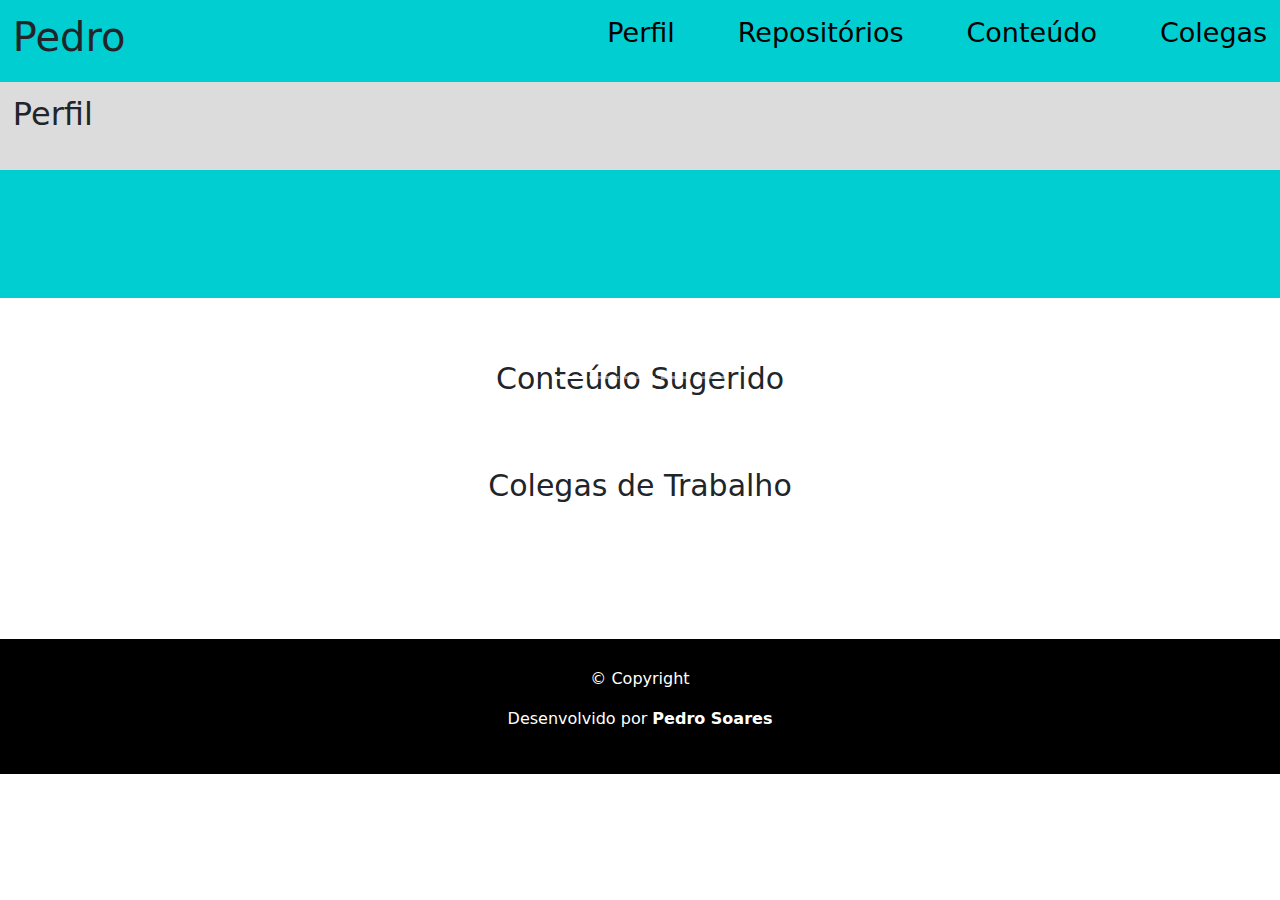
<file: index.html>
<!DOCTYPE html>
<html lang="en">
  <head>
    <meta charset="UTF-8" />
    <meta name="viewport" content="width=device-width, initial-scale=1.0" />
    <title>Home Page</title>
    <link
      href="https://cdn.jsdelivr.net/npm/bootstrap@5.3.3/dist/css/bootstrap.min.css"
      rel="stylesheet"
      integrity="sha384-QWTKZyjpPEjISv5WaRU9OFeRpok6YctnYmDr5pNlyT2bRjXh0JMhjY6hW+ALEwIH"
      crossorigin="anonymous"
    />
    <link
      rel="stylesheet"
      href="https://cdnjs.cloudflare.com/ajax/libs/font-awesome/6.5.2/css/all.min.css"
    />
    <link rel="stylesheet" href="./assets/css/styles.css" />
  </head>
  <body>
    <nav>
      <h1>Pedro</h1>
      <ul>
        <li><a href="#perfil">Perfil</a></li>
        <li><a href="/repo.html">Repositórios</a></li>
        <li><a href="#carouselExampleIndicators">Conteúdo</a></li>
        <li><a href="#colegas">Colegas</a></li>
      </ul>
    </nav>
    <header id="perfil">
      <h2>Perfil</h2>
      <figure id="perfil-figure">
        <!-- Exibindo dinamicamente atraves do JSON-server -->
      </figure>
    </header>
    <main>
      <section id="repositorios" class="row row-cols-1 row-cols-md-4 g-4">
        <!-- Exibindo dinamicamente atraves do JSON-server -->
      </section>
      <!-- Carousel Inicio -->
      <section
        id="carouselExampleIndicators"
        class="carousel slide"
        data-bs="carousel"
      >
        <h2 style="text-align: center; font-size: 30px">Conteúdo Sugerido</h2>
        <div class="carousel-indicators">
          <button
            type="button"
            data-bs-target="#carouselExampleIndicators"
            data-bs-slide-to="0"
            class="active"
            aria-current="true"
            aria-label="Slide 1"
          ></button>
          <button
            type="button"
            data-bs-target="#carouselExampleIndicators"
            data-bs-slide-to="1"
            aria-label="Slide 2"
          ></button>
          <button
            type="button"
            data-bs-target="#carouselExampleIndicators"
            data-bs-slide-to="2"
            aria-label="Slide 3"
          ></button>
          <button
            type="button"
            data-bs-target="#carouselExampleIndicators"
            data-bs-slide-to="3"
            aria-label="Slide 4"
          ></button>
          <button
            type="button"
            data-bs-target="#carouselExampleIndicators"
            data-bs-slide-to="4"
            aria-label="Slide 5"
          ></button>
        </div>
        <div class="carousel-inner">
          <!-- Itens do carrossel exibidos dinamicamente aqui -->
        </div>
        <button
          class="carousel-control-prev"
          type="button"
          data-bs-target="#carouselExampleIndicators"
          data-bs-slide="prev"
        >
          <span class="carousel-control-prev-icon" aria-hidden="true"></span>
          <span class="visually-hidden">Previous</span>
        </button>
        <button
          class="carousel-control-next"
          type="button"
          data-bs-target="#carouselExampleIndicators"
          data-bs-slide="next"
        >
          <span class="carousel-control-next-icon" aria-hidden="true"></span>
          <span class="visually-hidden">Next</span>
        </button>
      </section>
      <h2 style="text-align: center; font-size: 30px">Colegas de Trabalho</h2>
      <section id="colegas">
        <!-- Exibindo dinamicamente atraves do JSON-server -->
      </section>
    </main>
    <footer>
      <p>&copy; Copyright</p>
      <p>Desenvolvido por <strong>Pedro Soares</strong></p>
    </footer>
    <script src="./js/index.js"></script>
    <script
      src="https://cdn.jsdelivr.net/npm/bootstrap@5.3.3/dist/js/bootstrap.bundle.min.js"
      integrity="sha384-YvpcrYf0tY3lHB60NNkmXc5s9fDVZLESaAA55NDzOxhy9GkcIdslK1eN7N6jIeHz"
      crossorigin="anonymous"
    ></script>
  </body>
</html>
</file>
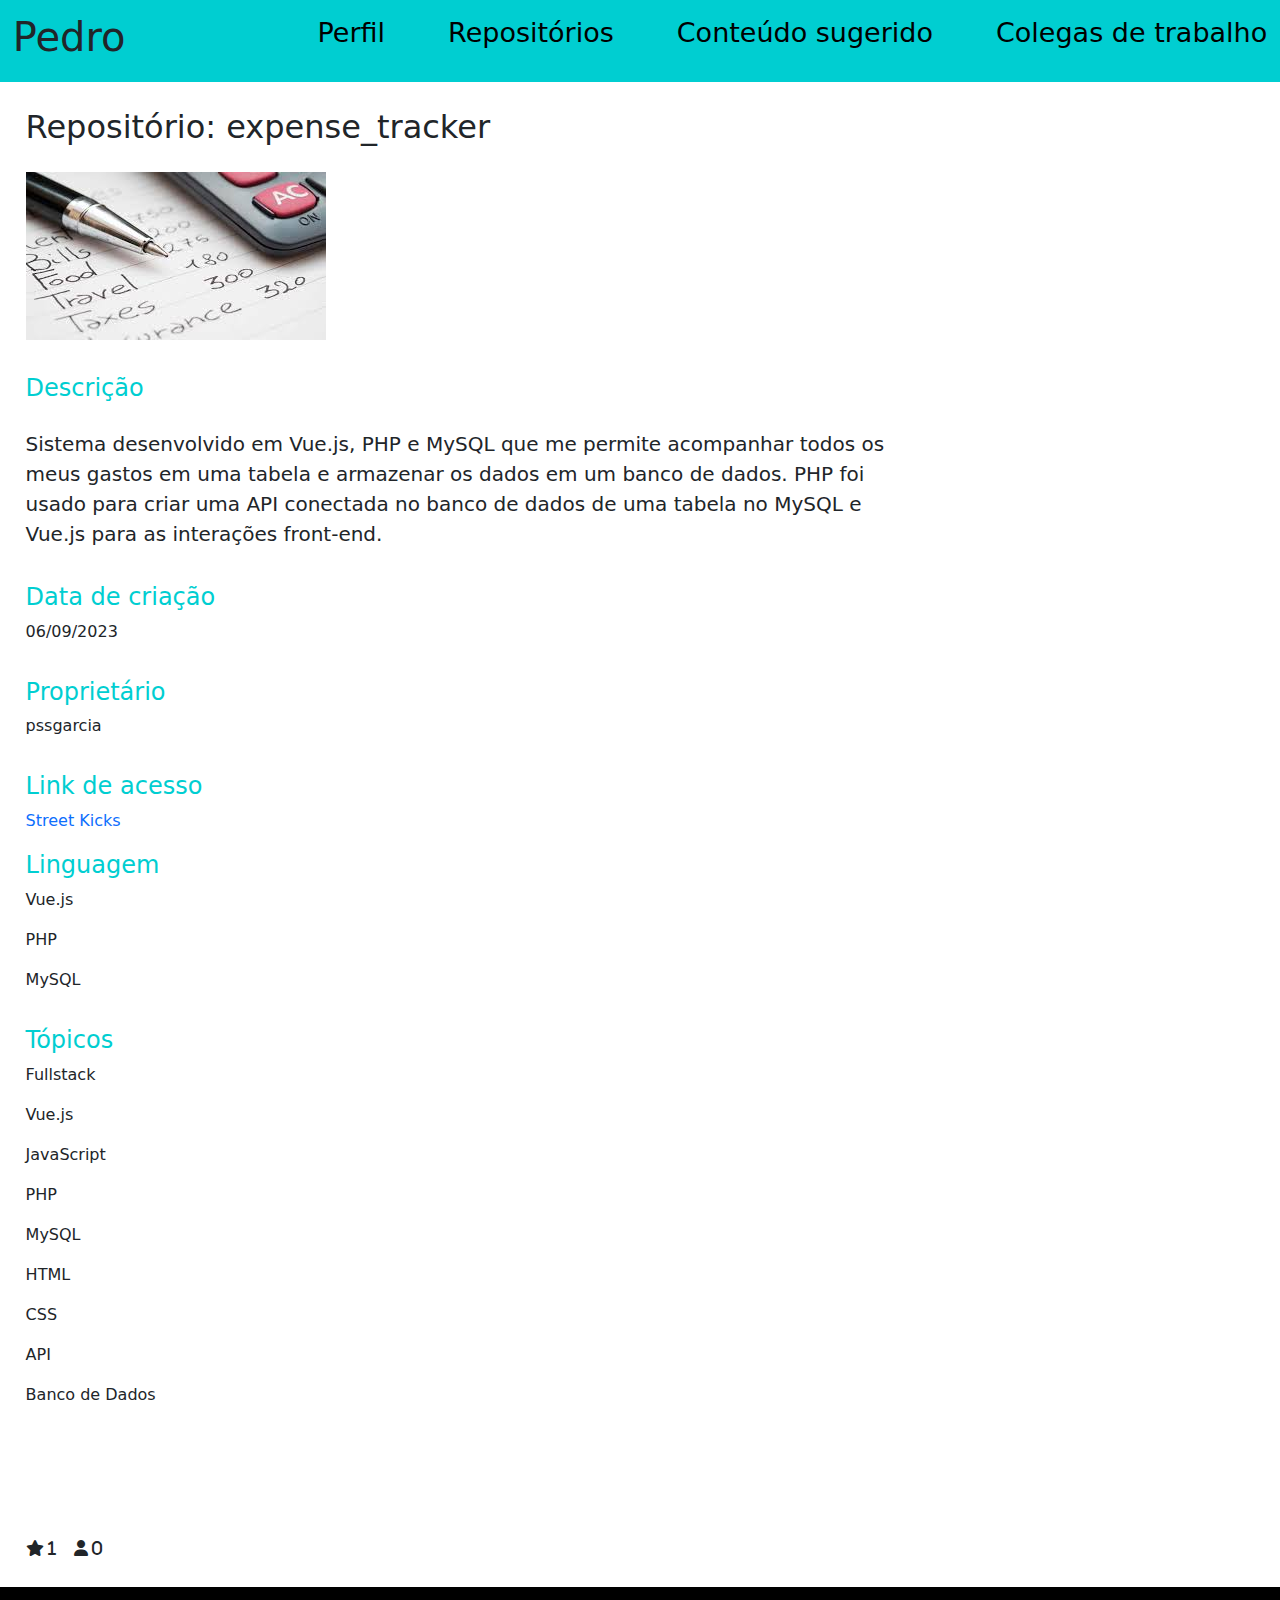
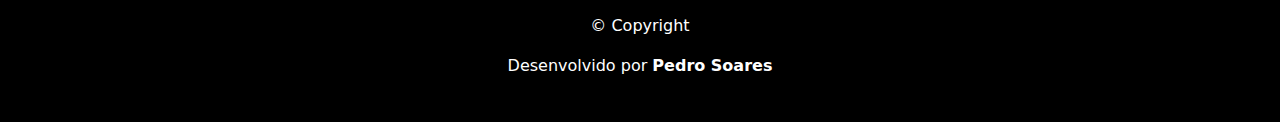
<file: expenses.html>
<!DOCTYPE html>
<html lang="en">
  <head>
    <meta charset="UTF-8" />
    <meta name="viewport" content="width=device-width, initial-scale=1.0" />
    <title>Expenses</title>
    <link
      href="https://cdn.jsdelivr.net/npm/bootstrap@5.3.3/dist/css/bootstrap.min.css"
      rel="stylesheet"
      integrity="sha384-QWTKZyjpPEjISv5WaRU9OFeRpok6YctnYmDr5pNlyT2bRjXh0JMhjY6hW+ALEwIH"
      crossorigin="anonymous"
    />
    <link
      rel="stylesheet"
      href="https://cdnjs.cloudflare.com/ajax/libs/font-awesome/6.5.2/css/all.min.css"
    />
    <link rel="stylesheet" href="./assets/css/styles.css" />
  </head>
  <body>
    <nav>
      <h1>Pedro</h1>
      <ul>
        <li><a href="index.html">Perfil</a></li>
        <li><a href="/">Repositórios</a></li>
        <li><a href="/index.html#carouselExampleIndicators">Conteúdo sugerido</a></li>
        <li><a href="/index.html#colegas">Colegas de trabalho</a></li>
      </ul>
    </nav>
    <main class="repo-main">
      <section class="repo-detalhes">
        <h2>Repositório: expense_tracker</h2>
        <figure>
          <img
            src="./assets/img/expenses.jpg"
            class="card-img-top"
            alt="expenses-logo"
            id="expense-img"
          />
        </figure>
        <h4>Descrição</h4>
        <p class="repo-descricao">
          Sistema desenvolvido em Vue.js, PHP e MySQL que me permite acompanhar
          todos os meus gastos em uma tabela e armazenar os dados em um banco de
          dados. PHP foi usado para criar uma API conectada no banco de dados de
          uma tabela no MySQL e Vue.js para as interações front-end.
        </p>
        <div>
          <h4>Data de criação</h4>
          <p>06/09/2023</p>
        </div>
        <div>
          <h4>Proprietário</h4>
          <p>pssgarcia</p>
        </div>
        <div>
          <h4>Link de acesso</h4>
          <a href="https://github.com/pssgarcia/expense_tracker.git"
            >Street Kicks</a
          >
        </div>
        <div>
          <h4>Linguagem</h4>
          <p>Vue.js</p>
          <p>PHP</p>
          <p>MySQL</p>
        </div>
        <div>
          <h4>Tópicos</h4>
          <p>Fullstack</p>
          <p>Vue.js</p>
          <p>JavaScript</p>
          <p>PHP</p>
          <p>MySQL</p>
          <p>HTML</p>
          <p>CSS</p>
          <p>API</p>
          <p>Banco de Dados</p>
        </div>
      </section>
      <!-- Parte de icones -->
      <aside>
        <div>
          <i class="fa-solid fa-star"> 1</i>
        </div>
        <div>
          <i class="fa-solid fa-user"> 0</i>
        </div>
      </aside>
    </main>
    <footer>
      <p>&copy; Copyright</p>
      <p>Desenvolvido por <strong>Pedro Soares</strong></p>
    </footer>
  </body>
</html>
</file>
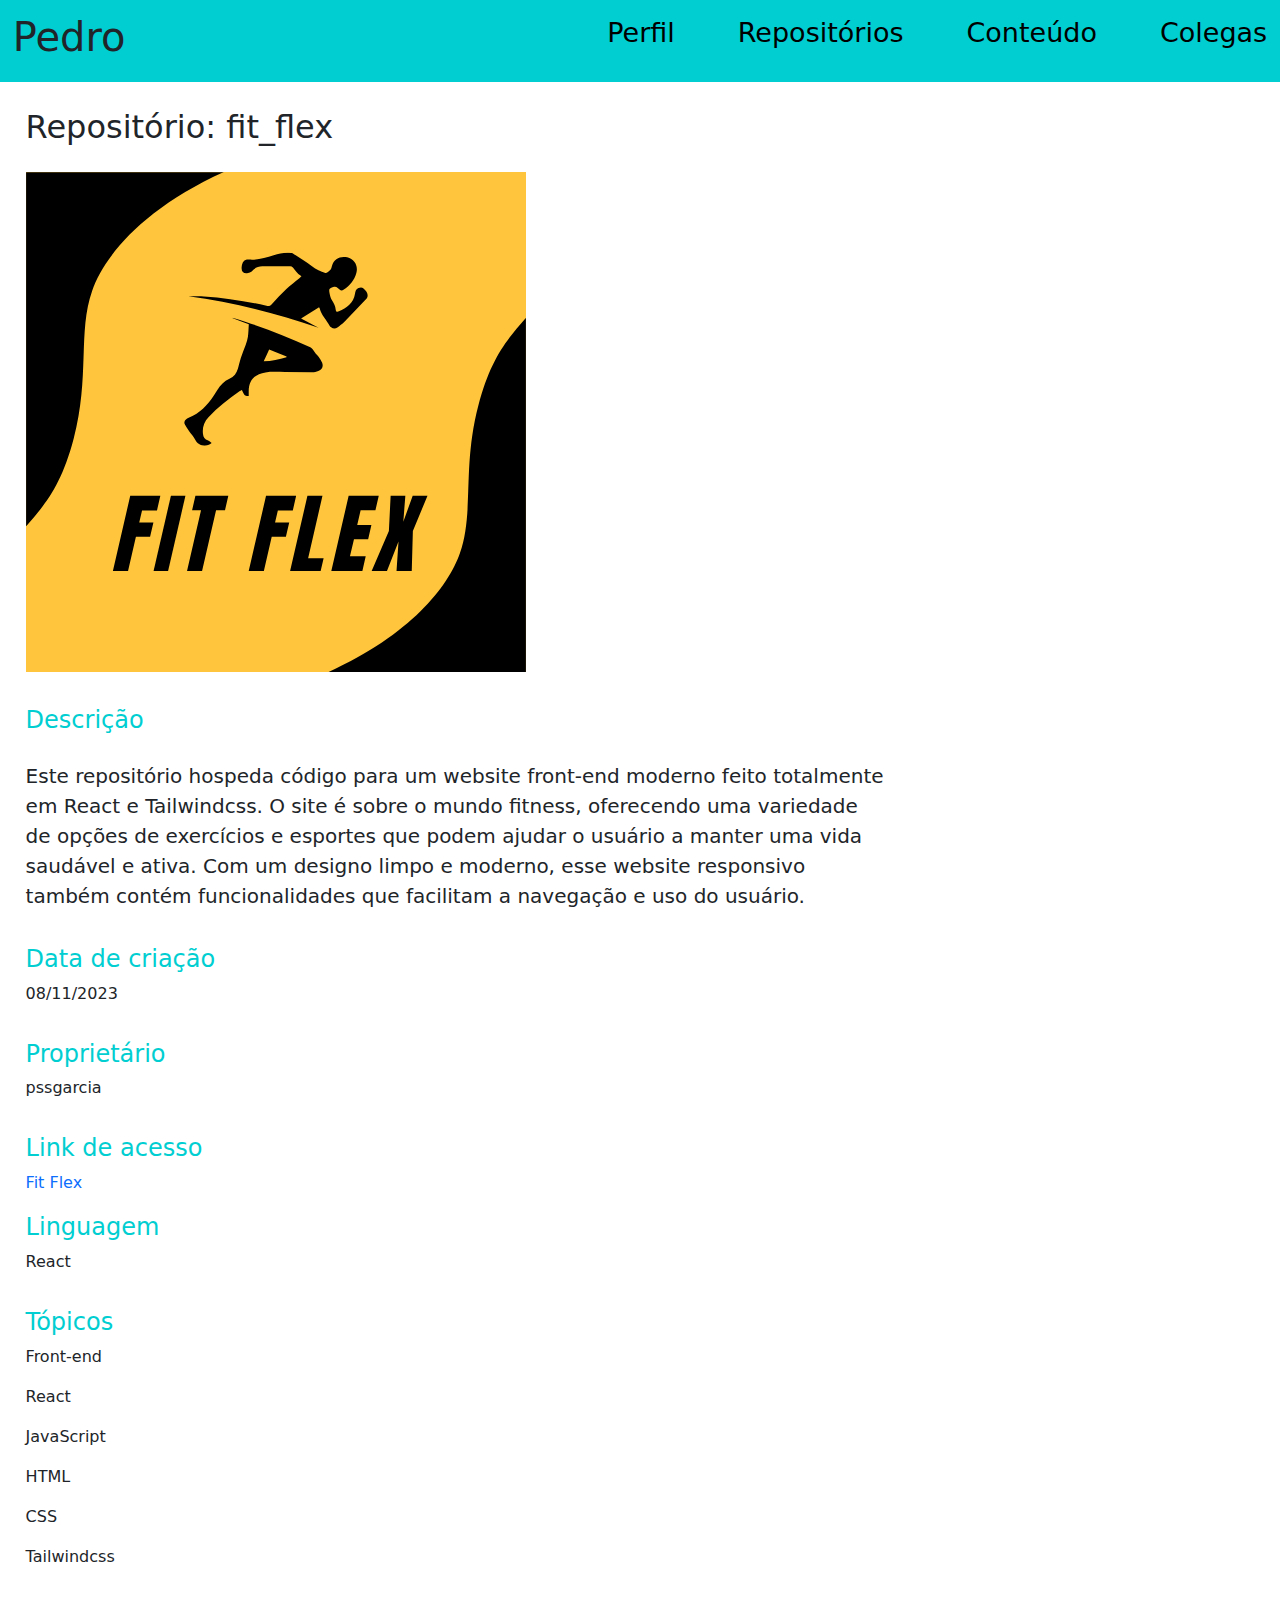
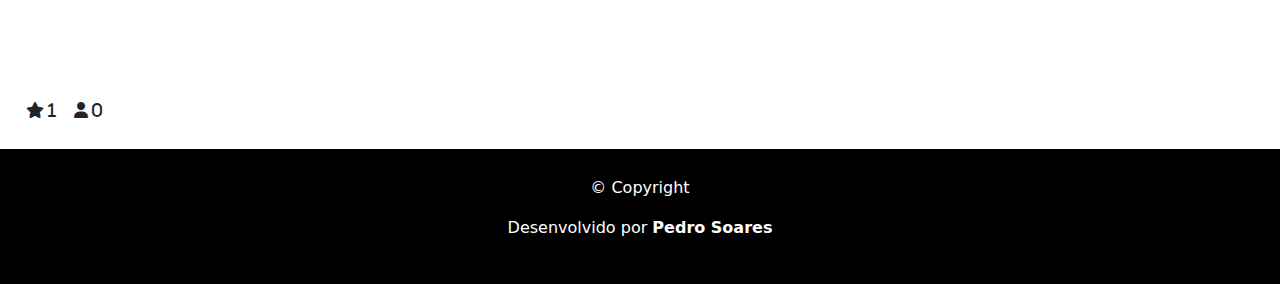
<file: fitflex.html>
<!DOCTYPE html>
<html lang="en">
  <head>
    <meta charset="UTF-8" />
    <meta name="viewport" content="width=device-width, initial-scale=1.0" />
    <title>FitFlex</title>
    <link
      href="https://cdn.jsdelivr.net/npm/bootstrap@5.3.3/dist/css/bootstrap.min.css"
      rel="stylesheet"
      integrity="sha384-QWTKZyjpPEjISv5WaRU9OFeRpok6YctnYmDr5pNlyT2bRjXh0JMhjY6hW+ALEwIH"
      crossorigin="anonymous"
    />
    <link rel="stylesheet" href="https://cdnjs.cloudflare.com/ajax/libs/font-awesome/6.5.2/css/all.min.css">
    <link rel="stylesheet" href="./assets/css/styles.css" />
  </head>
  <body>
    <nav>
      <h1>Pedro</h1>
      <ul>
        <li><a href="#perfil">Perfil</a></li>
        <li><a href="/">Repositórios</a></li>
        <li><a href="#carouselExampleIndicators">Conteúdo</a></li>
        <li><a href="#colegas">Colegas</a></li>
      </ul>
    </nav>
    <main class="repo-main">
      <section class="repo-detalhes">
        <h2>Repositório: fit_flex</h2>
        <figure>
          <img
            src="./assets/img/fit_flex.svg"
            class="card-img-top"
            alt="expenses-logo"
            id="fit-flex-img"
          />
        </figure>
        <h4>Descrição</h4>
        <p class="repo-descricao">
          Este repositório hospeda código para um website front-end moderno feito totalmente em React e Tailwindcss. O site é sobre o mundo fitness, oferecendo uma variedade de opções de exercícios e esportes que podem ajudar o usuário a manter uma vida saudável e ativa. Com um designo limpo e moderno, esse website responsivo também contém funcionalidades que facilitam a navegação e uso do usuário.
        </p>
        <div>
          <h4>Data de criação</h4>
          <p>08/11/2023</p>
        </div>
        <div>
          <h4>Proprietário</h4>
          <p>pssgarcia</p>
        </div>
        <div>
          <h4>Link de acesso</h4>
          <a href="https://github.com/pssgarcia/fit_flex.git" target="_blank">Fit Flex</a>
        </div>
        <div>
          <h4>Linguagem</h4>
          <p>React</p>
        </div>
        <div>
          <h4>Tópicos</h4>
          <p>Front-end</p>
          <p>React</p>
          <p>JavaScript</p>
          <p>HTML</p>
          <p>CSS</p>
          <p>Tailwindcss</p>
        </div>
      </section>
      <!-- Parte de icones -->
      <aside>
        <div>
          <i class="fa-solid fa-star"> 1</i>
        </div>
        <div>
          <i class="fa-solid fa-user"> 0</i>
        </div>
      </aside>
    </main>
    <footer>
      <p>&copy; Copyright</p>
      <p>Desenvolvido por <strong>Pedro Soares</strong></p>
    </footer>
  </body>
</html>
</file>
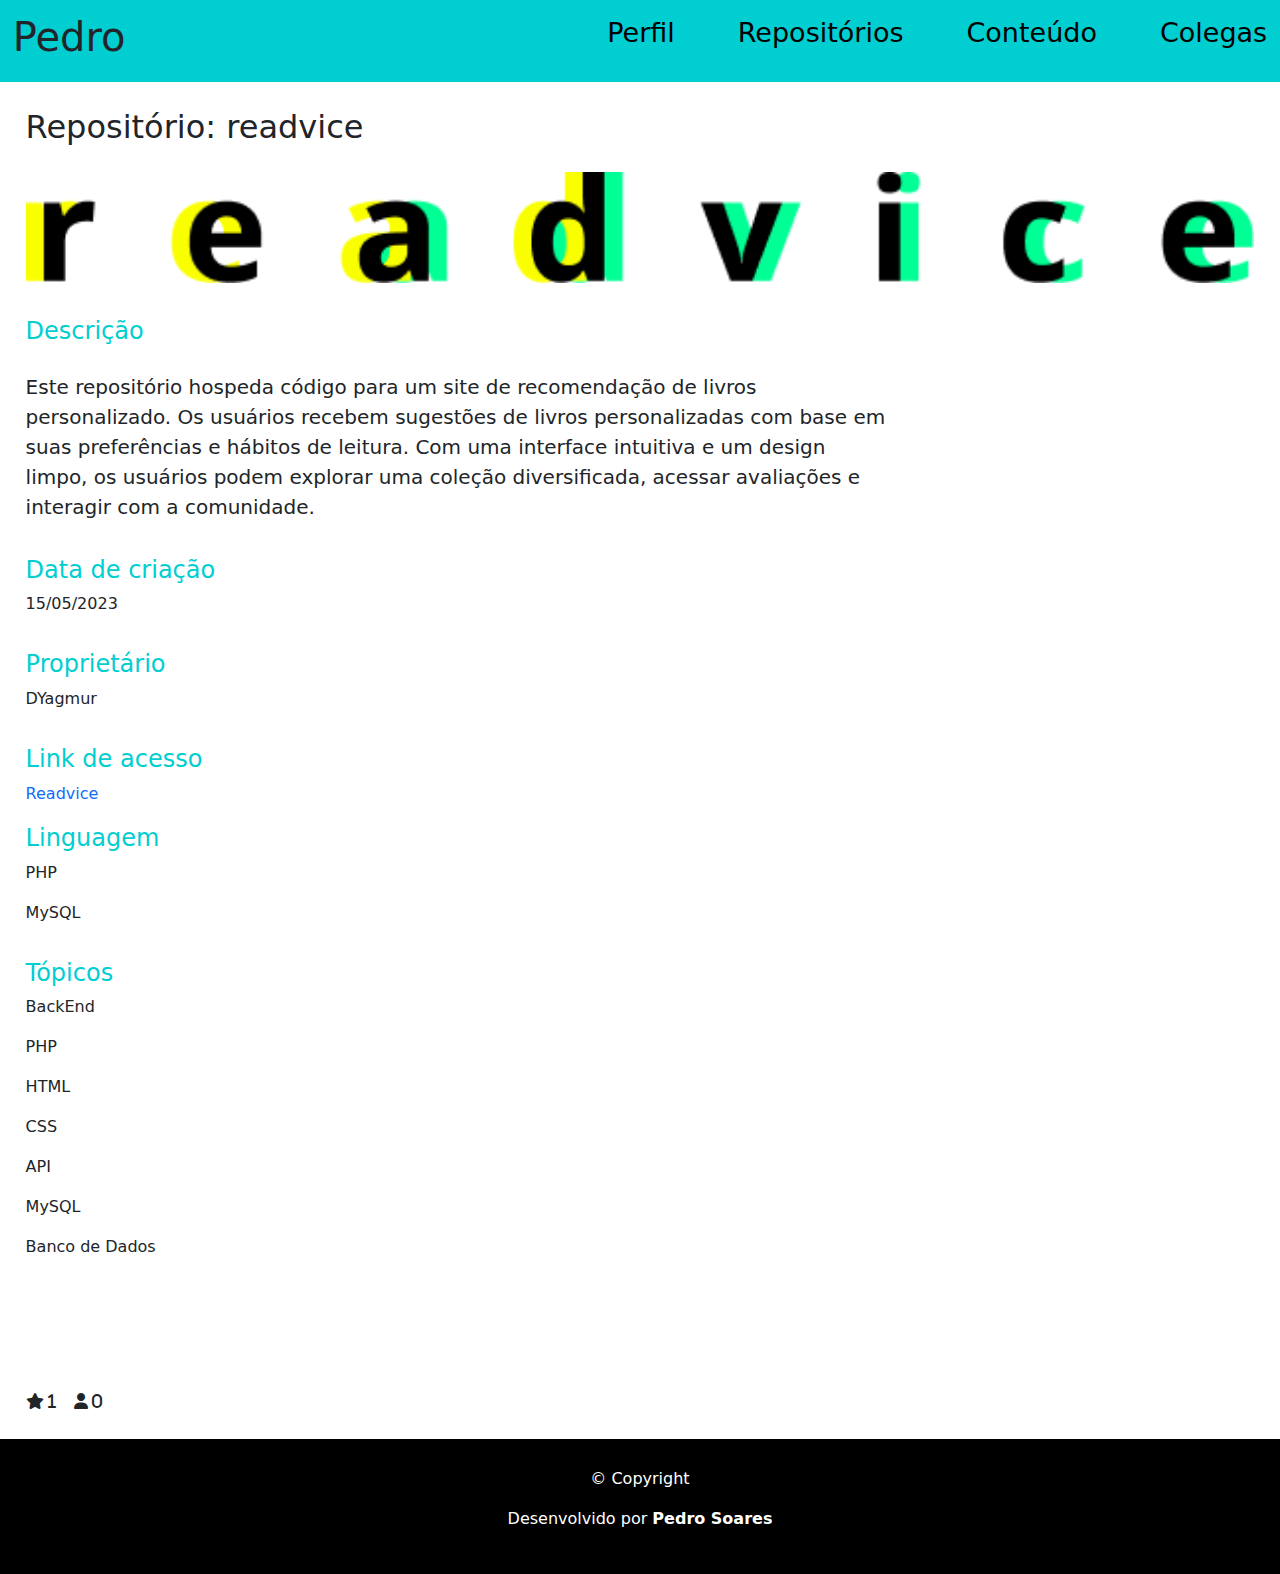
<file: readvice.html>
<!DOCTYPE html>
<html lang="en">
  <head>
    <meta charset="UTF-8" />
    <meta name="viewport" content="width=device-width, initial-scale=1.0" />
    <title>Readvice</title>
    <link
      href="https://cdn.jsdelivr.net/npm/bootstrap@5.3.3/dist/css/bootstrap.min.css"
      rel="stylesheet"
      integrity="sha384-QWTKZyjpPEjISv5WaRU9OFeRpok6YctnYmDr5pNlyT2bRjXh0JMhjY6hW+ALEwIH"
      crossorigin="anonymous"
    />
    <link rel="stylesheet" href="https://cdnjs.cloudflare.com/ajax/libs/font-awesome/6.5.2/css/all.min.css">
    <link rel="stylesheet" href="./assets/css/styles.css" />
  </head>
  <body>
    <nav>
      <h1>Pedro</h1>
      <ul>
        <li><a href="index.html">Perfil</a></li>
        <li><a href="/">Repositórios</a></li>
        <li><a href="#carouselExampleIndicators">Conteúdo</a></li>
        <li><a href="#colegas">Colegas</a></li>
      </ul>
    </nav>
    <main class="repo-main">
      <section class="repo-detalhes">
        <h2>Repositório: readvice</h2>
        <figure>
          <img
            src="./assets/img/logo.png"
            class="card-img-top"
            alt="expenses-logo"
          />
        </figure>
        <h4>Descrição</h4>
        <p class="repo-descricao">
          Este repositório hospeda código para um site de recomendação de livros
          personalizado. Os usuários recebem sugestões de livros personalizadas
          com base em suas preferências e hábitos de leitura. Com uma interface
          intuitiva e um design limpo, os usuários podem explorar uma coleção diversificada,
          acessar avaliações e interagir com a comunidade.
        </p>
        <div>
          <h4>Data de criação</h4>
          <p>15/05/2023</p>
        </div>
        <div>
          <h4>Proprietário</h4>
          <p>DYagmur</p>
        </div>
        <div>
          <h4>Link de acesso</h4>
          <a href="https://github.com/pssgarcia/readvice" target="_blank">Readvice</a>
        </div>
        <div>
          <h4>Linguagem</h4>
          <p>PHP</p>
          <p>MySQL</p>
        </div>
        <div>
          <h4>Tópicos</h4>
          <p>BackEnd</p>
          <p>PHP</p>
          <p>HTML</p>
          <p>CSS</p>
          <p>API</p>
          <p>MySQL</p>
          <p>Banco de Dados</p>
        </div>
      </section>
      <!-- Parte de icones -->
      <aside>
        <div>
          <i class="fa-solid fa-star"> 1</i>
        </div>
        <div>
          <i class="fa-solid fa-user"> 0</i>
        </div>
      </aside>
    </main>
    <footer>
      <p>&copy; Copyright</p>
      <p>Desenvolvido por <strong>Pedro Soares</strong></p>
    </footer>
  </body>
</html>
</file>
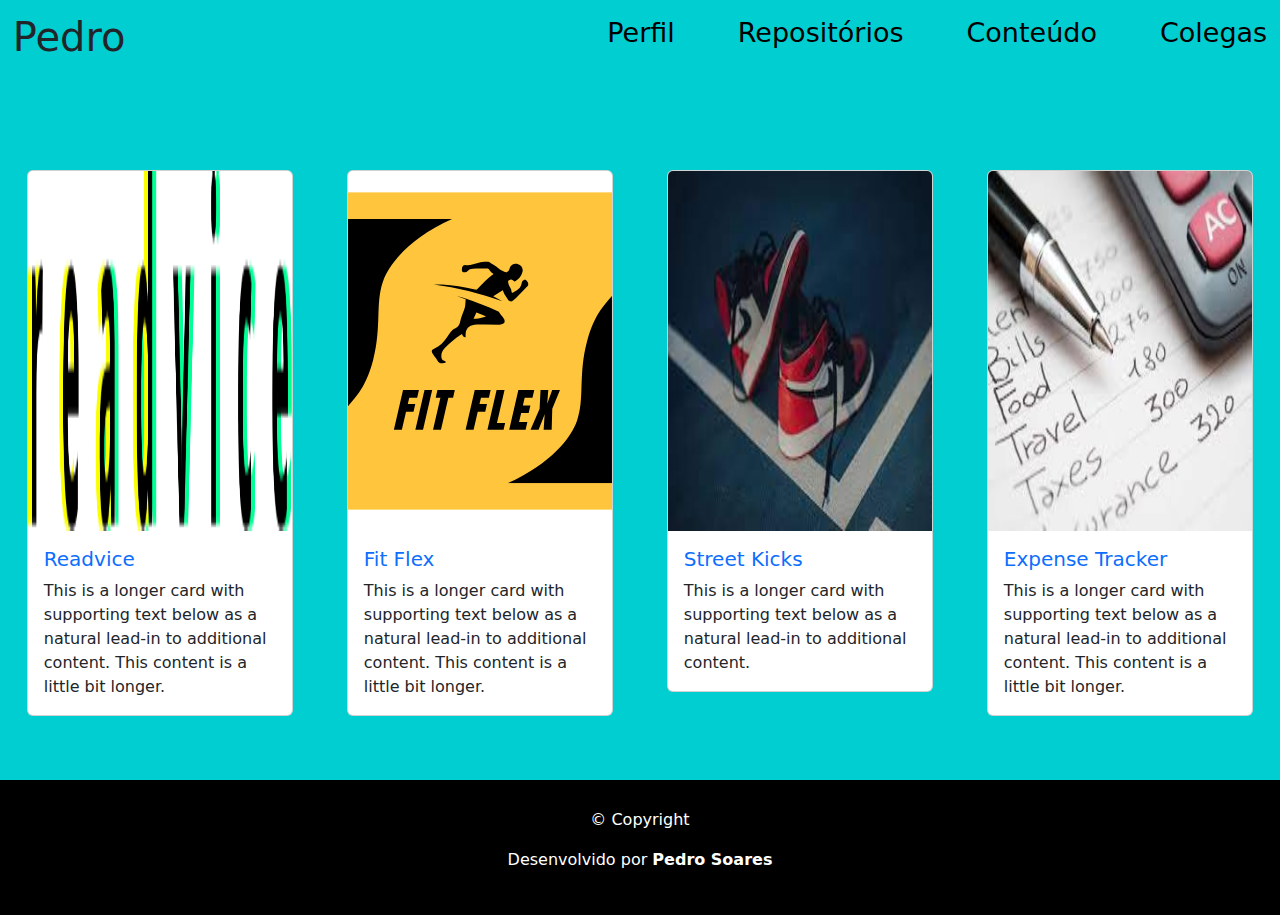
<file: repo.html>
<!DOCTYPE html>
<html lang="en">
  <head>
    <meta charset="UTF-8" />
    <meta name="viewport" content="width=device-width, initial-scale=1.0" />
    <title>Repositorios</title>
    <link
      href="https://cdn.jsdelivr.net/npm/bootstrap@5.3.3/dist/css/bootstrap.min.css"
      rel="stylesheet"
      integrity="sha384-QWTKZyjpPEjISv5WaRU9OFeRpok6YctnYmDr5pNlyT2bRjXh0JMhjY6hW+ALEwIH"
      crossorigin="anonymous"
    />
    <link rel="stylesheet" href="./assets/css/styles.css" />
  </head>
  <body>
    <nav>
      <h1>Pedro</h1>
      <ul>
        <li><a href="index.html">Perfil</a></li>
        <li><a href="/">Repositórios</a></li>
        <li><a href="#carouselExampleIndicators">Conteúdo</a></li>
        <li><a href="#colegas">Colegas</a></li>
      </ul>
    </nav>
    <section id="repositorios" class="row row-cols-1 row-cols-md-4 g-4">
      <div class="col">
        <a href="readvice.html">
          <div class="card">
            <img
              src="./assets/img/logo.png"
              class="card-img-top"
              alt="readvice-logo"
            />
            <div class="card-body">
              <h5 class="card-title">
                <a
                  href="https://github.com/pssgarcia/readvice.git"
                  target="_blank"
                  >Readvice</a
                >
              </h5>
              <p class="card-text">
                This is a longer card with supporting text below as a natural
                lead-in to additional content. This content is a little bit
                longer.
              </p>
            </div>
          </div>
        </a>
      </div>
      <div class="col">
        <a href="fitflex.html">
          <div class="card">
            <img
              src="./assets/img/fit_flex.svg"
              class="card-img-top"
              alt="fitflex-logo"
            />
            <div class="card-body">
              <h5 class="card-title">
                <a href="https://github.com/pssgarcia/fit_flex" target="_blank"
                  >Fit Flex</a
                >
              </h5>
              <p class="card-text">
                This is a longer card with supporting text below as a natural
                lead-in to additional content. This content is a little bit
                longer.
              </p>
            </div>
          </div>
        </a>
      </div>
      <div class="col">
        <a href="sneakers.html">
          <div class="card">
            <img
              src="./assets/img/sneaker.jpg"
              class="card-img-top"
              alt="sneakers-logo"
            />
            <div class="card-body">
              <h5 class="card-title">
                <a
                  href="https://github.com/pssgarcia/sneakers.git"
                  target="_blank"
                  >Street Kicks</a
                >
              </h5>
              <p class="card-text">
                This is a longer card with supporting text below as a natural
                lead-in to additional content.
              </p>
            </div>
          </div>
        </a>
      </div>
      <div class="col">
        <a href="expenses.html">
          <div class="card">
            <img
              src="./assets/img/expenses.jpg"
              class="card-img-top"
              alt="expenses-logo"
            />
            <div class="card-body">
              <h5 class="card-title">
                <a
                  href="https://github.com/pssgarcia/expense_tracker_v1.git"
                  target="_blank"
                  >Expense Tracker</a
                >
              </h5>
              <p class="card-text">
                This is a longer card with supporting text below as a natural
                lead-in to additional content. This content is a little bit
                longer.
              </p>
            </div>
          </div>
        </a>
      </div>
    </section>
    <footer>
      <p>&copy; Copyright</p>
      <p>Desenvolvido por <strong>Pedro Soares</strong></p>
    </footer>
  </body>
</html>
</file>
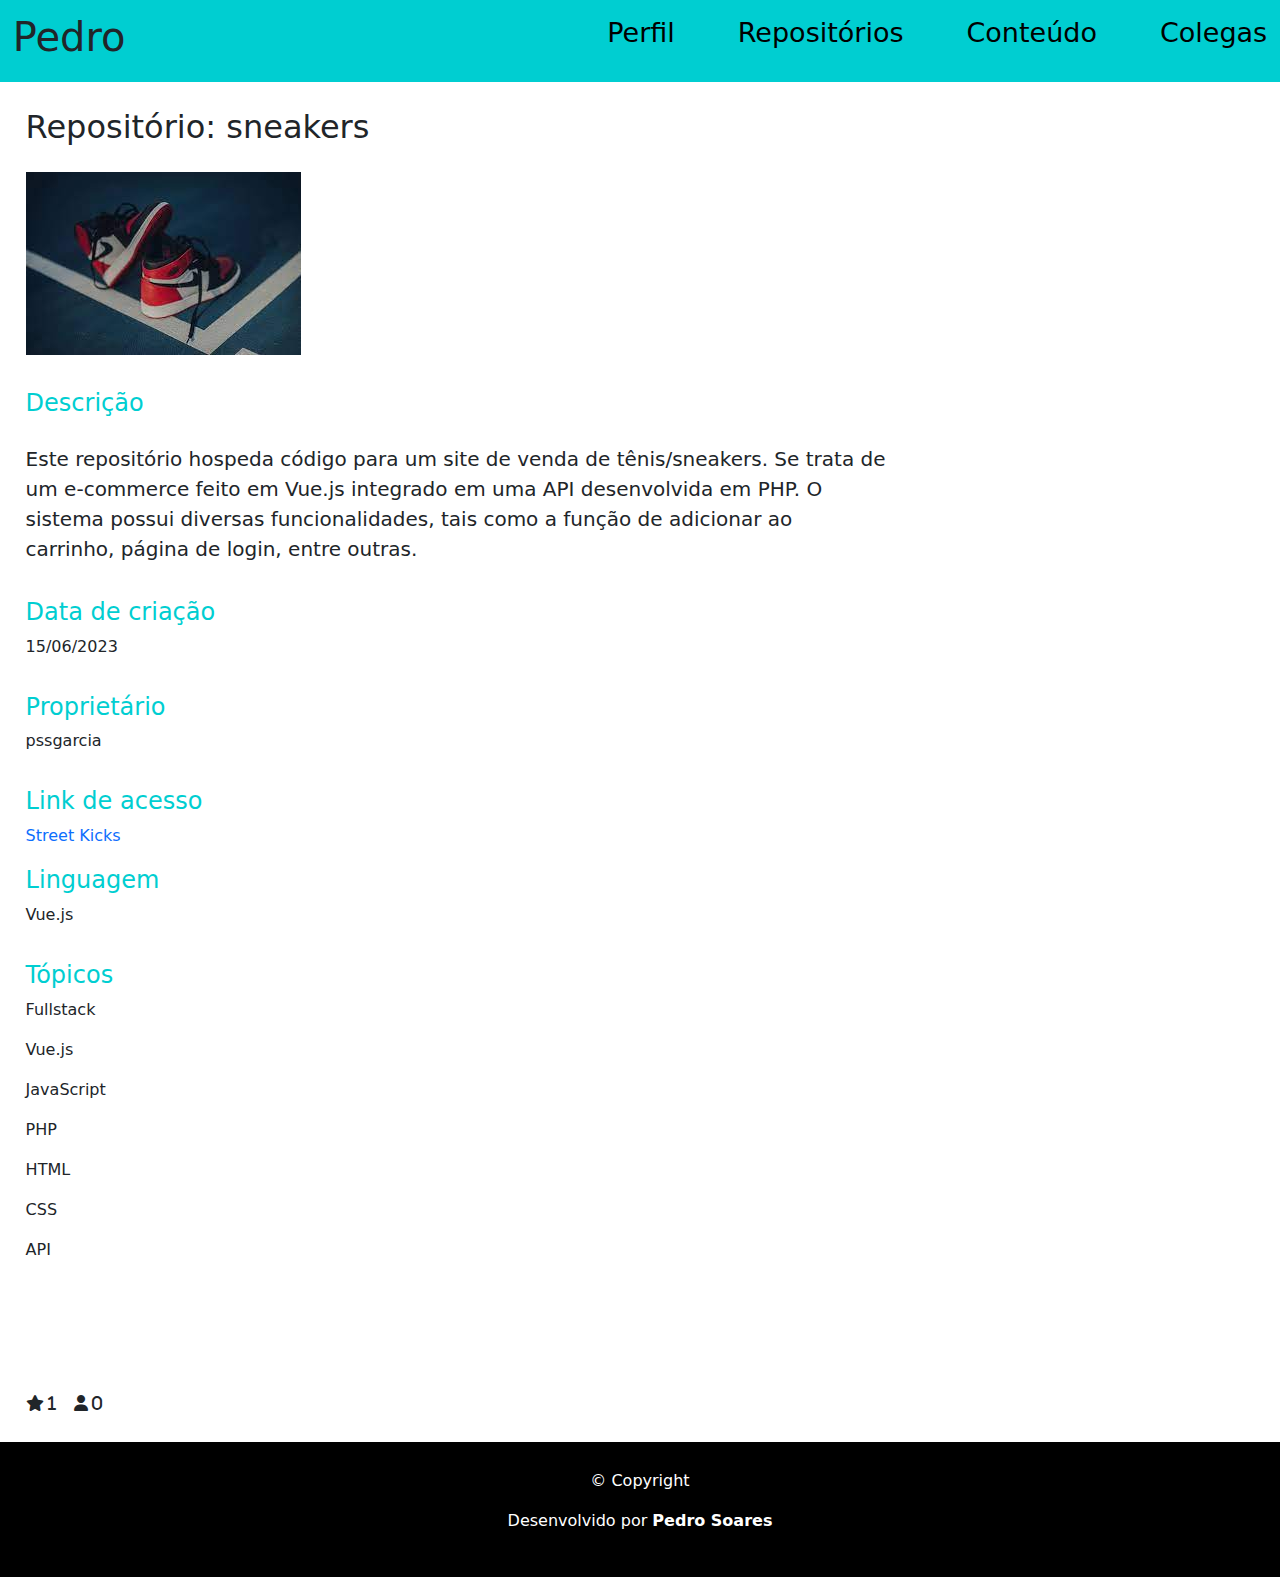
<file: sneakers.html>
<!DOCTYPE html>
<html lang="en">
  <head>
    <meta charset="UTF-8" />
    <meta name="viewport" content="width=device-width, initial-scale=1.0" />
    <title>Sneakers</title>
    <link
      href="https://cdn.jsdelivr.net/npm/bootstrap@5.3.3/dist/css/bootstrap.min.css"
      rel="stylesheet"
      integrity="sha384-QWTKZyjpPEjISv5WaRU9OFeRpok6YctnYmDr5pNlyT2bRjXh0JMhjY6hW+ALEwIH"
      crossorigin="anonymous"
    />
    <link rel="stylesheet" href="https://cdnjs.cloudflare.com/ajax/libs/font-awesome/6.5.2/css/all.min.css">
    <link rel="stylesheet" href="./assets/css/styles.css" />
  </head>
  <body>
    <nav>
      <h1>Pedro</h1>
      <ul>
        <li><a href="index.html">Perfil</a></li>
        <li><a href="/">Repositórios</a></li>
        <li><a href="#carouselExampleIndicators">Conteúdo</a></li>
        <li><a href="#colegas">Colegas</a></li>
      </ul>
    </nav>
    <main class="repo-main">
      <section class="repo-detalhes">
        <h2>Repositório: sneakers</h2>
        <figure>
          <img
            src="./assets/img/sneaker.jpg"
            class="card-img-top"
            alt="expenses-logo"
            id="sneakers-img"
          />
        </figure>
        <h4>Descrição</h4>
        <p class="repo-descricao">
          Este repositório hospeda código para um site de venda de tênis/sneakers. Se trata de um e-commerce feito em Vue.js integrado em uma API desenvolvida em PHP. O sistema possui diversas funcionalidades, tais como a função de adicionar ao carrinho, página de login, entre outras.
        </p>
        <div>
          <h4>Data de criação</h4>
          <p>15/06/2023</p>
        </div>
        <div>
          <h4>Proprietário</h4>
          <p>pssgarcia</p>
        </div>
        <div>
          <h4>Link de acesso</h4>
          <a href="https://github.com/pssgarcia/sneakers.git" target="_blank">Street Kicks</a>
        </div>
        <div>
          <h4>Linguagem</h4>
          <p>Vue.js</p>
        </div>
        <div>
          <h4>Tópicos</h4>
          <p>Fullstack</p>
          <p>Vue.js</p>
          <p>JavaScript</p>
          <p>PHP</p>
          <p>HTML</p>
          <p>CSS</p>
          <p>API</p>
        </div>
      </section>
      <!-- Parte de icones -->
      <aside>
        <div>
          <i class="fa-solid fa-star"> 1</i>
        </div>
        <div>
          <i class="fa-solid fa-user"> 0</i>
        </div>
      </aside>
    </main>
    <footer>
      <p>&copy; Copyright</p>
      <p>Desenvolvido por <strong>Pedro Soares</strong></p>
    </footer>
  </body>
</html>
</file>
<file: assets/css/styles.css>
* {
  margin: 0;
  padding: 0;
}

html {
  scroll-behavior: smooth;
}

.carousel-item {
  height: 80vh;
}

.carousel-item img {
  height: 100%;
}

ul {
  list-style-type: none;
}

a {
  text-decoration: none;
}

.row {
  margin: 0;
}

@media (min-width: 200px) {
  main {
    display: flex;
    flex-direction: column;
    row-gap: 7vh;
  }

  nav {
    display: flex;
    justify-content: space-between;
    background-color: darkturquoise;
    padding: 1%;
  }

  nav > ul {
    display: flex;
    column-gap: 0.5vh;
  }

  nav a {
    color: black;
    font-weight: 500;
  }

  #perfil {
    background-color: gainsboro;
    padding: 1%;
    display: flex;
    flex-direction: column;
  }

  #perfil > h2 {
    padding-left: 7%;
  }

  #perfil figure {
    display: flex;
    flex-direction: column;
    align-items: center;
    row-gap: 5vh;
  }

  #perfil img {
    width: 85%;
  }

  #perfil figcaption {
    width: 85%;
  }

  .sociais {
    display: flex;
    justify-content: center;
    column-gap: 7vh;
  }

  .sociais > li > a {
    font-size: 35px;
    color: black;
  }

  #repositorios {
    background-color: darkturquoise;
    padding: 5% 0 5% 0;
  }

  #repositorios > div {
    display: flex;
    flex-direction: column;
    align-items: center;
  }

  .card {
    width: 90%;
  }

  .card img {
    height: 40vh;
  }

  #colegas {
    display: flex;
    flex-direction: column;
    align-items: center;
    row-gap: 4vh;
    padding-bottom: 5%;
  }

  #colegas img {
    width: 240px;
    height: 50vh;
    border-radius: 7px 7px 0 0;
  }

  #colegas figcaption {
    padding: 3%;
    border-radius: 0 0 7px 7px;
    background-color: gainsboro;
    text-align: center;
  }

  footer {
    display: flex;
    flex-direction: column;
    align-items: center;
    justify-content: center;
    background-color: black;
    color: white;
    height: 20vh;
  }

  .repo-detalhes {
    display: flex;
    flex-direction: column;
    row-gap: 2vh;
    padding: 2%;
  }

  .repo-detalhes h4 {
    color: darkturquoise;
  }

  @media (min-width: 1000px) {
    nav > ul a {
      font-size: 27px;
    }

    nav > ul a:hover {
      text-decoration: underline;
    }
    
    nav > ul {
      column-gap: 7vh;
    }

    #perfil > h2 {
      padding: 0;
    }

    #perfil figure {
      flex-direction: row;
      column-gap: 5vh;
    }

    #perfil-figure img {
      width: 30%;
    }

    #perfil figcaption {
      display: flex;
      flex-direction: column;
      row-gap: 2vh;
    }
    
    #perfil figcaption p {
      font-size: 22px;
    }

    #perfil aside {
      display: flex;
      justify-content: space-between;
    }

    .sociais {
      margin-top: 2%;
    }

    .sociais > li > a {
      font-size: 80px;
    }

    .sociais > li > a:hover {
      color: darkturquoise;
    }

    .repo-main > aside {
      display: flex;
      justify-content: flex-start;
      column-gap: 2vh;
      padding: 2%;
    }

    .repo-descricao {
      font-size: 20px;
      width: 70%;
    }

    #fit-flex-img {
      height: 100%;
      width: auto;
    }
    #sneakers-img {
      height: 100%;
      width: auto;
    }
    #expense-img {
      height: 100%;
      width: auto;
    }

    .card:hover {
      scale: 1.02;
    }

    #colegas {
      flex-direction: row;
      justify-content: space-evenly;
    }

    #colegas img {
      width: 330px;
    }

    footer {
      height: 15vh;
    }
  }
}
</file>
